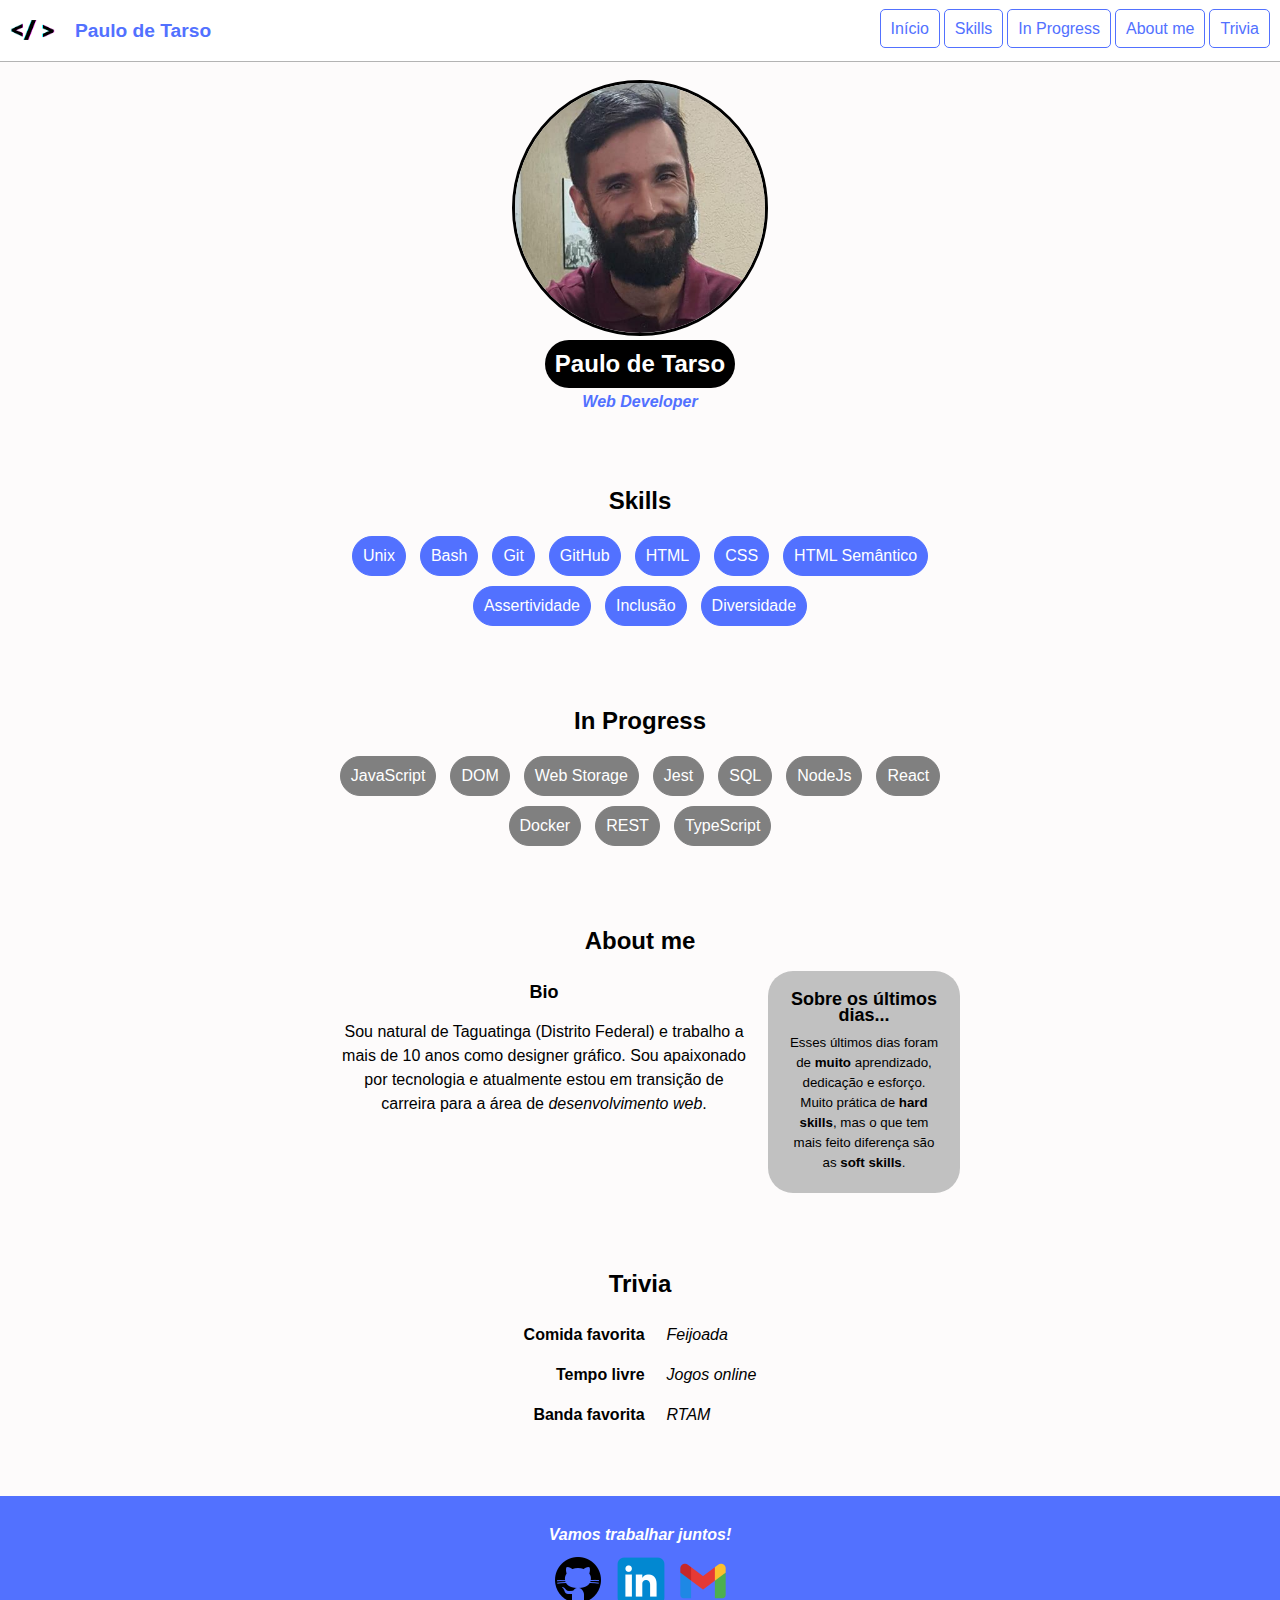
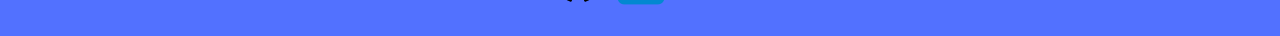
<file: index.html>
<!DOCTYPE html>
<html lang="pt-br">
<head>
    <meta charset="UTF-8">
    <link rel="stylesheet" type="text/css" href="style.css">
    <title>Paulo de Tarso</title>
</head>
<body>
    <header id="cabecalho">
        <img src="logo.png" alt="Logotipo" class="logo">
        <h1 id="titulo">Paulo de Tarso</h1>

        <nav class="topmenu">
            <ul>
                <li><a href="#inicio">Início</a></li>
                <li><a href="#skills">Skills</a></li>
                <li><a href="#inprogress">In Progress</a></li>
                <li><a href="#aboutme">About me</a></li>
                <li><a href="#trivia">Trivia</a></li>
            </ul>
        </nav>
    </header>

    <section id="inicio">
        <img id="minha_foto" src="paulo-perfil.jpg" alt="Foto" >
        <h1>Paulo de Tarso</h1>
        <h2>Web Developer</h2>
    </section>

    <section id="skills" class="skills">
        <h1 class="titleSec">Skills</h1>
        <ol id="licoes_aprendidas" class="lskills">
            <li>Unix</li>
            <li>Bash</li>
            <li>Git</li>
            <li>GitHub</li>
            <li>HTML</li>
            <li>CSS</li>
            <li>HTML Semântico</li>
            <li>Assertividade</li>
            <li>Inclusão</li>
            <li>Diversidade</li>
        </ol>
    </section>

    <section id="inprogress" class="skills">
        <h1 class="titleSec">In Progress</h1>
        <ul id="licoes_a_aprender" class="lskills lgskills">
            <li>JavaScript</li>
            <li>DOM</li>
            <li>Web Storage</li>
            <li>Jest</li>
            <li>SQL</li>
            <li>NodeJs</li>
            <li>React</li>
            <li>Docker</li>
            <li>REST</li>
            <li>TypeScript</li>
        </ul>
    </section>

    <section id="aboutme" class="skills">
        <h1 class="titleSec">About me</h1>
        <article id="bio" class="lado-esquerdo">
            <h1 class="titleArt">Bio</h1>
            <p>
                Sou natural de Taguatinga (Distrito Federal) e trabalho a mais de 10 anos como 
                designer gráfico. Sou apaixonado por tecnologia e atualmente estou em transição 
                de carreira para a área de <em>desenvolvimento web</em>.
            </p>
        </article>
        <aside id="latest" class="lado-direito">
            <h1  class="titleArt">Sobre os últimos dias...</h1>
            <p>
                Esses últimos dias foram de <b>muito</b> aprendizado, dedicação e esforço.
                Muito prática de <b>hard skills</b>, mas o que tem mais feito diferença são as
                <b>soft skills</b>.
            </p>
        </aside>
    </section>

    <section id="trivia" class="skills">
        <h1 class="titleSec">Trivia</h1>
        <table>
            <tr>
                <td class="tright">Comida favorita</td>
                <td class="tleft">Feijoada</td>
            </tr>
            <tr>
                <td class="tright">Tempo livre</td>
                <td class="tleft">Jogos online</td>
            </tr>
            <tr>
                <td class="tright">Banda favorita</td>
                <td class="tleft">RTAM</td>
            </tr>
        </table>
    </section>

    <footer id="rodape">
        <h1>Vamos trabalhar juntos!</h1>
        <a href="https://github.com/paulotss" target="_blank"><img src="github-icon.png" alt="Perfil GitHub"></a>
        <a href="https://www.linkedin.com/in/paulo-de-tarso-dev/" target="_blank"><img src="linkedin-icon.png" alt="Perfil Linkedin"></a>
        <a href="mailto:paulo.oinab@gmail.com"><img src="gmail-icon.png" alt="Email"></a>
    </footer>
</body>
</html>
</file>
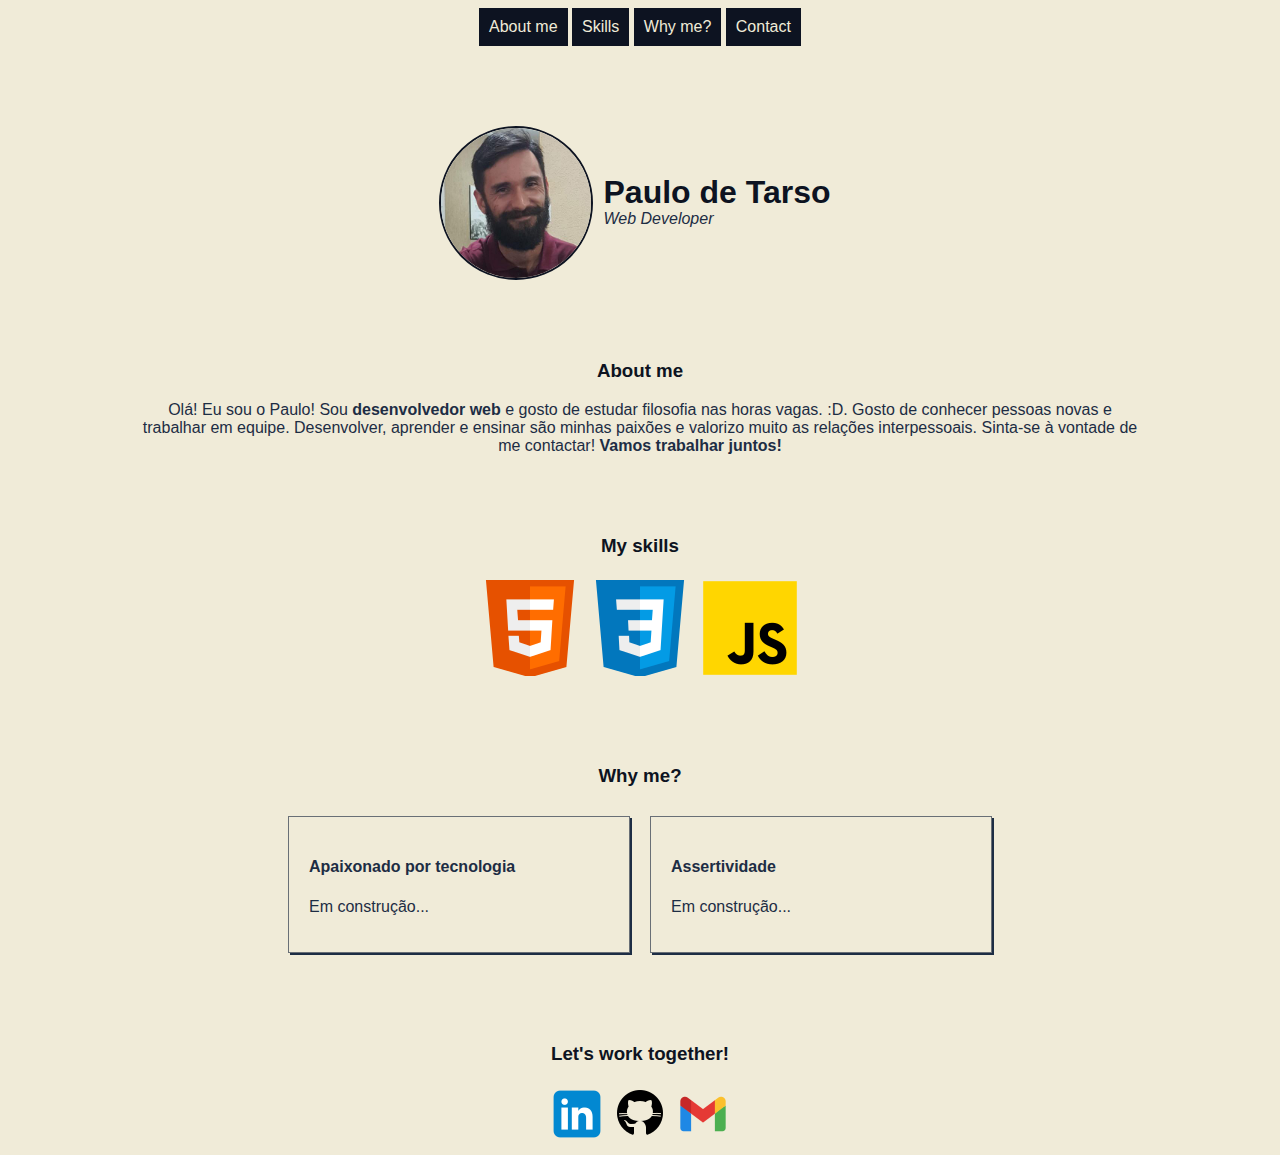
<file: _old/index.html>
<!DOCTYPE html>
<html lang="en">
<head>
    <meta charset="UTF-8">
    <title>Paulo de Tarso</title>
    <link rel="stylesheet" type="text/css" href="styles/styles.css">
</head>
<body>
    <div id="container">
        <ul class="vlist menu">
            <li><a href="#about">About me</a></li>
            <li><a href="#skills">Skills</a></li>
            <li><a href="#why">Why me?</a></li>
            <li><a href="#contact">Contact</a></li>
        </ul>

        <div id="presentation">
            <img id="foto" src="img/paulo-perfil.jpg" alt="Foto Perfil" >
            <div id="dados">
                <h1 id="nome">Paulo de Tarso</h1>
                <p id="titulo">Web Developer</p>
            </div>
        </div>

        <h3 id="about">About me</h3>

        <p id="description">
            Olá! Eu sou o Paulo! Sou <span class="detq">desenvolvedor web</span> e gosto de estudar filosofia nas horas vagas. 
            :D. Gosto de conhecer pessoas novas e trabalhar em equipe. Desenvolver, aprender e 
            ensinar são minhas paixões e valorizo muito as relações interpessoais. Sinta-se à 
            vontade de me contactar! <span class="detq">Vamos trabalhar juntos!</span>
        </p>

        <h3 id="skills">My skills</h3>

        <ul class="vlist">
            <li><img src="img/html5-icon.png" alt="html"></li>
            <li><img src="img/css-icon.png" alt="css"></li>
            <li><img src="img/js-icon.png" alt="js"></li>
        </ul>

        <h3 id="why">Why me?</h3>

        <div id="caixas">
            <div class="c1">
                <h4>Apaixonado por tecnologia</h4>
                <p>Em construção...</p>
            </div>
            <div class="c1">
                <h4>Assertividade</h4>
                <p>Em construção...</p>
            </div>
        </div>

        <h3 id="contact">Let's work together!</h3>

        <ul class="vlist">
            <li><a href="https://www.linkedin.com/in/paulo-de-tarso-dev/" target="_blank">
                <img src="img/linkedin-icon.png" alt="linkedin"></a></li>
            <li><a href="https://github.com/paulotss" target="_blank">
                <img src="img/github-icon.png" alt="github"></a></li>
            <li><a href="mailto:paulo.oinab@gmail.com" target="_blank">
                <img src="img/gmail-icon.png" alt="gmail"></a></li>
        </ul>
    </div>
</body>
</html>
</file>
<file: style.css>
body {
  background-color: rgb(253, 251, 251);
  margin: 0;
}

p {
  font-family: Helvetica, Arial, sans-serif;
  line-height: 1.5em;
}

.titleSec {
  font-family: Helvetica, Arial, sans-serif;
  font-size: x-large;
}

.titleArt {
  font-family: Helvetica, Arial, sans-serif;
  font-size: large;
}

#cabecalho {
  position: fixed;
  top: 0;
  border-bottom: 1px solid rgb(179, 179, 179);
  width: 100%;
  height: 61px;
  background-color: white;
}

#cabecalho #titulo {
  font-family: Helvetica, Arial, sans-serif;
  font-size: larger;
  display: inline-block;
  color: rgb(82, 113, 255);
  margin: 20px 10px;
}

.logo {
  margin: 20px 10px;
  height: 20px;
  float: left;
}

.topmenu {
  margin-left: auto;
  float: right;
}

.topmenu ul {
  padding: 0;
  display: inline-block;
  margin-right: 10px;
  margin-top: 20px;
}

.topmenu li {
  display: inline;
}

.topmenu a {
  text-decoration: none;
  color: rgb(82, 113, 255);
  padding: 10px;
  border: 1px solid rgb(82, 113, 255);
  border-radius: 5px;
  font-family: Helvetica, Arial, sans-serif;
}

.topmenu a:hover {
  background-color: rgb(82, 113, 255);
  color: white;
}

#minha_foto {
  width: 250px;
  border-radius: 100%;
  border: 3px solid black;
}

#inicio {
  text-align: center;
  vertical-align: middle;
  height: 100%;
  padding-top: 80px;
}

#inicio h1 {
  font-family: Helvetica, Arial, sans-serif;
  font-size: x-large;
  width: fit-content;
  margin: auto;
  padding: 10px;
  background-color: black;
  color: white;
  border-radius: 25px;
}

#inicio h2 {
  font-family: Helvetica, Arial, sans-serif;
  font-size: medium;
  font-style: italic;
  width: fit-content;
  margin: 5px auto;
  color: rgb(82, 113, 255);
}

.skills {
  margin-top: 60px;
  text-align: center;
  overflow: auto;
  vertical-align: center;
}

.skills .lskills {
  padding: 0;
  width: 50%;
  margin: auto;
}

.skills .lskills li {
  display: inline-block;
  font-family: Helvetica, Arial, sans-serif;
  padding: 10px;
  color: white;
  background-color: rgb(82, 113, 255);
  border: 1px solid rgb(82, 113, 255);
  border-radius: 25px;
  margin: 5px;
}

.skills .lgskills li {
  background-color: gray;
  border: 1px solid gray;
}

#rodape {
  background-color: rgb(82, 113, 255);
  margin-top: 60px;
  min-height: 100px;
  color: white;
  text-align: center;
  padding: 20px;
}

#rodape h1 {
  font-family: Helvetica, Arial, sans-serif;
  font-size: medium;
  font-style: italic;
}

#rodape img {
  margin: 0 5px;
}

#trivia table {
  margin: auto;
  font-family: Helvetica, Arial, sans-serif;
}

#trivia table td {
  padding: 10px;
}

.tright {
  font-weight: 900;
  text-align: right;
}

.tleft {
  font-style: italic;
  text-align: left;
}

.lado-direito {
  display: block;
  float: right;
  width: 30%;
  line-height: 100%;
  background-color: rgb(193, 193, 193);
  margin: auto;
  border-radius: 25px;
}

#latest h1 {
  margin: 20px 20px 10px;
}

#latest p {
  font-family: Helvetica, Arial, sans-serif;
  font-size: smaller;
  margin: 10px 20px 20px;
}

.lado-esquerdo {
  display: block;
  float: left;
  width: 70%;
  line-height: 100%;
}

#bio p {
  margin: 20px;
}

#aboutme {
  width: 50%;
  margin: auto;
  margin-top: 60px;
}
</file>
<file: _old/styles/styles.css>
body {
    background-color: #F0EBD8;
    font-family: "Helvetica", sans-serif;
    color: #1D2D44;
}

#container {
    max-width: 1000px;
    margin: auto;
}

h1#nome {
    line-height: 5px;
    color: #0D1321;
}

#presentation {
    display: flex;
    justify-content: center;
    align-items: center;
    margin-top:80px;
}

#dados {
    padding: 10px;
}

#foto {
    border-radius: 100%;
    border:2px solid #0D1321;
    float:left;
    width: 150px;
}

p#titulo {
    line-height: 5px;
    color: #1D2D44;
    font-style: italic;
}

p#description {
    text-align: center;
}

h3 {
    text-align: center;
    margin-top: 80px;
    color: #0D1321;
}

#caixas {
    display: flex;
    justify-content: center;
    align-items: center;
}

.c1 {
    padding:20px;
    margin:10px;
    border:1px solid #696F76;
    max-width: 500px;
    min-width: 300px;
    box-shadow: 2px 2px;
}

.detq {
    font-weight: 600;
}

.vlist {
    margin:0px;
    padding:0px;
    text-align: center;
}

.vlist li {
    display: inline-block;
    padding: 5px;
}

.vlist li a {
    text-decoration: none;
    color: #495159;
}

.menu li {
    background-color: #0D1321;
    padding: 10px;
}

.menu li a {
    color: #F0EBD8;
}

.menu li a:hover {
    text-decoration: underline;
}
</file>
